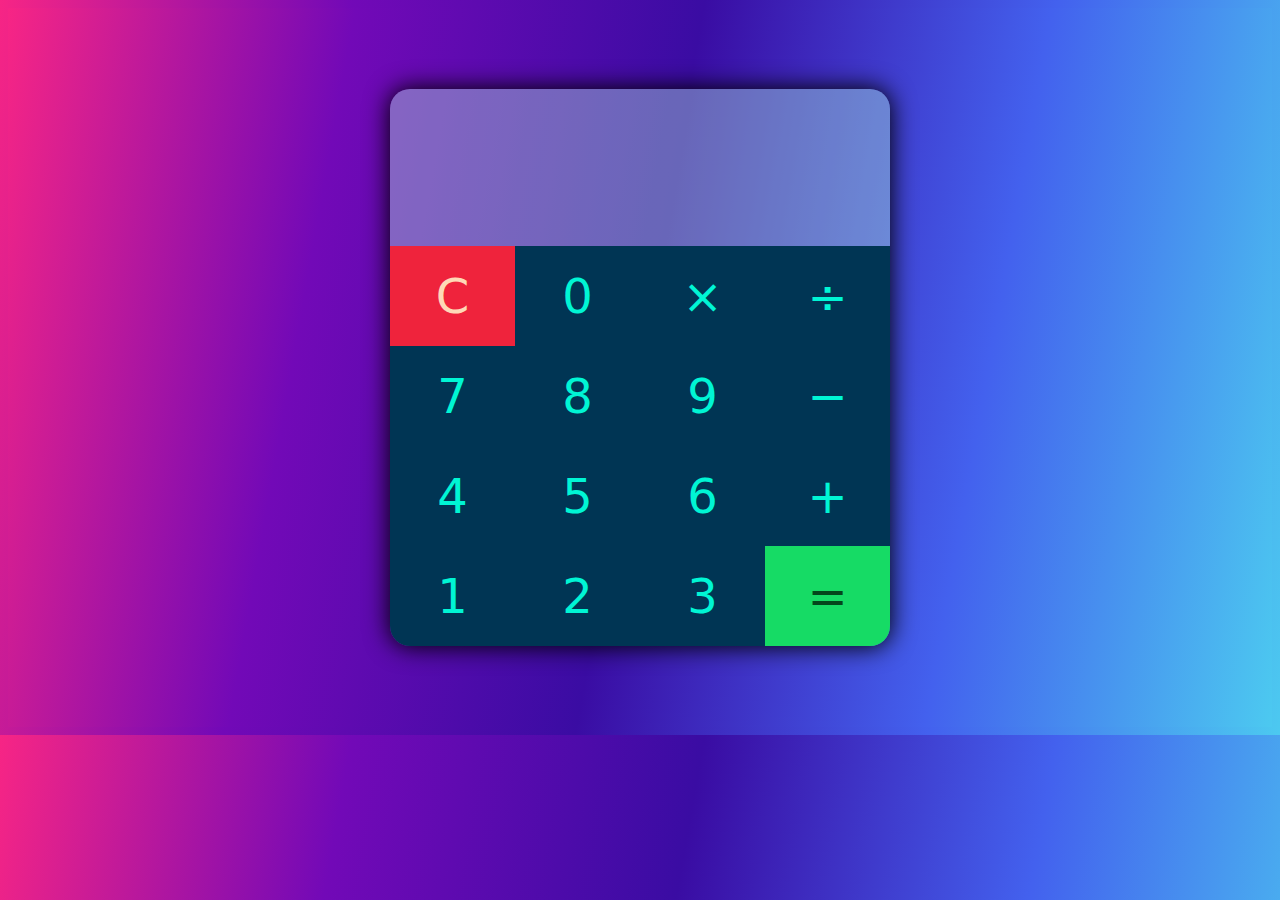
<file: index.html>
<!DOCTYPE html>
<html lang="en">

<head>
    <meta charset="UTF-8">
    <meta name="viewport" content="width=device-width, initial-scale=1.0">
    <title>Calculator</title>
    <link rel="stylesheet" href="styles.css">
</head>

<body>
    <section>
        <input id="labels" title="labels" disabled></input>
        <div id="main">
            <button id="C" type="submit">C</button>
            <button id="zero" type="submit">0</button>
            <button id="mul" type="submit">&#215;</button>
            <button id="div" type="submit">&#247;</button>
            <button id="seven" type="submit">7</button>
            <button id="eight" type="submit">8</button>
            <button id="nine" type="submit">9</button>
            <button id="min" type="submit">&#8722;</button>
            <button id="four" type="submit">4</button>
            <button id="five" type="submit">5</button>
            <button id="six" type="submit">6</button>
            <button id="plus" type="submit">&#43;</button>
            <button id="one" type="submit">1</button>
            <button id="two" type="submit">2</button>
            <button id="three" type="submit">3</button>
            <button id="eq" type="submit">&#61;</button>
        </div>
    </section>

    <script src="script.js"></script>
    <link rel="script" href="script.js">
</body>

</html>
</file>
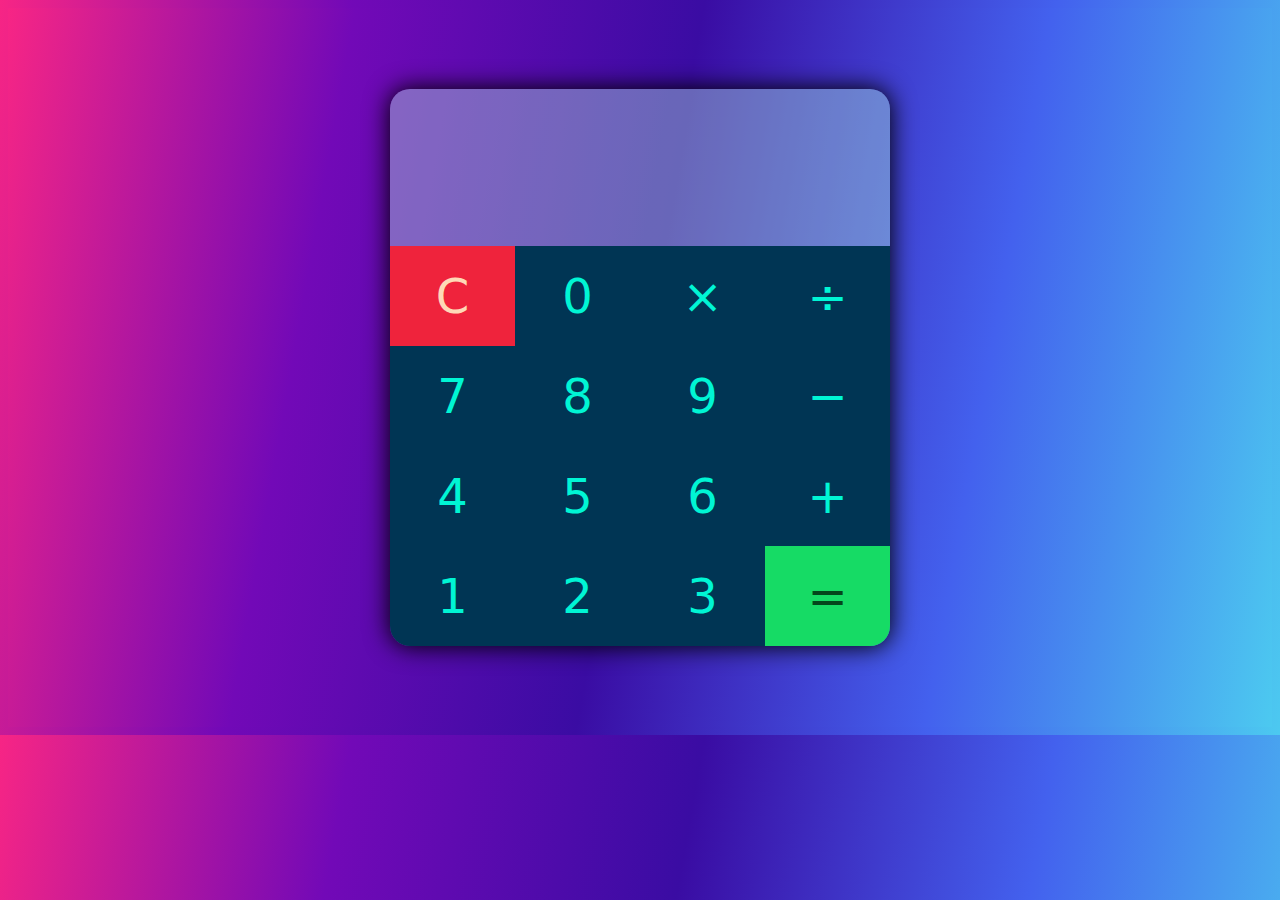
<file: Calculator.html>
<!DOCTYPE html>
<html lang="en">

<head>
    <meta charset="UTF-8">
    <meta name="viewport" content="width=device-width, initial-scale=1.0">
    <title>Calculator</title>
    <link rel="stylesheet" href="styles.css">
</head>

<body>
    <section>
        <input id="labels" title="labels" disabled></input>
        <div id="main">
            <button id="C" type="submit">C</button>
            <button id="zero" type="submit">0</button>
            <button id="mul" type="submit">&#215;</button>
            <button id="div" type="submit">&#247;</button>
            <button id="seven" type="submit">7</button>
            <button id="eight" type="submit">8</button>
            <button id="nine" type="submit">9</button>
            <button id="min" type="submit">&#8722;</button>
            <button id="four" type="submit">4</button>
            <button id="five" type="submit">5</button>
            <button id="six" type="submit">6</button>
            <button id="plus" type="submit">&#43;</button>
            <button id="one" type="submit">1</button>
            <button id="two" type="submit">2</button>
            <button id="three" type="submit">3</button>
            <button id="eq" type="submit">&#61;</button>
        </div>
    </section>

    <script src="script.js"></script>
    <link rel="script" href="script.js">
</body>

</html>
</file>
<file: styles.css>
html {
    background: linear-gradient(280deg, #4cc9f0, #4361ee, #3a0ca3, #7209b7, #f72585), no-repeat;
}

body {
    background: linear-gradient(280deg, #4cc9f0, #4361ee, #3a0ca3, #7209b7, #f72585), no-repeat;
    padding-top: 65px;
    padding-bottom: 65px;
    display: flex;
    text-align: center;
    align-items: center;
    justify-content: center;
    font-family: 'Century Gothic', system-ui, -apple-system, BlinkMacSystemFont, 'Segoe UI', Roboto, Oxygen, Ubuntu, Cantarell, 'Open Sans', 'Helvetica Neue', sans-serif;
}

section {
    background-color: rgba(255, 255, 255, 0.1);
    border-radius: 20px;
    max-width: 500px;
    box-shadow: 0px 0px 25px 1px black;
    overflow: hidden;
    margin: 1em 0;
}

#labels {
    width: 5.3em;
    text-align: right;
    font-size: 5rem;
    border: none;
    background: rgba(165, 255, 214, 0.3);
    color: #00f5d4;
    font-weight: 600;
}

input {
    padding: .4em .5em;
    font-family: 'Century Gothic', system-ui, -apple-system, BlinkMacSystemFont, 'Segoe UI', Roboto, Oxygen, Ubuntu, Cantarell, 'Open Sans', 'Helvetica Neue', sans-serif;
}

#main {
    align-items: center;
    justify-content: center;
    display: grid;
    grid-template-columns: auto auto auto auto;
    gap: 0;
    padding: 0 0 0 0;
}

button#eq {
    background-color: #16db65;
    color: #04471c;
}

button#eq:hover {
    color: #7ae582;
    background-color: #25a18e;
}

button#eq:active {
    color: #058c42;
    background-color: #abff4f;
}

button#C {
    background-color: #ef233c;
    color: #fed9b7;
}

button#C:hover {
    background-color: #ff686b;
}

button#C:active {
    color: #ef233c;
    background-color: #fed9b7;
}

button#brackets {
    padding-top: 10px;
    padding-right: 5px;
}

span {
    font-size: 45px !important;
    font-variation-settings:
        'FILL' 0,
        'wght' 300,
        'GRAD' 0,
        'opsz' 24
}

button {
    width: 125px;
    height: 100px;
    border: none;
    padding: 0;
    background-color: #003554;
    color: #00f5d4;
    cursor: pointer;
    align-items: center;
    justify-content: center;
    font-size: 3rem;
    font-family: 'Century Gothic', system-ui, -apple-system, BlinkMacSystemFont, 'Segoe UI', Roboto, Oxygen, Ubuntu, Cantarell, 'Open Sans', 'Helvetica Neue', sans-serif;
}

button:hover {
    background-color: #022b3a;
    color: #2ec4b6;
}

button:active {
    background-color: #00f5d4;
    color: #003554;
}
</file>
